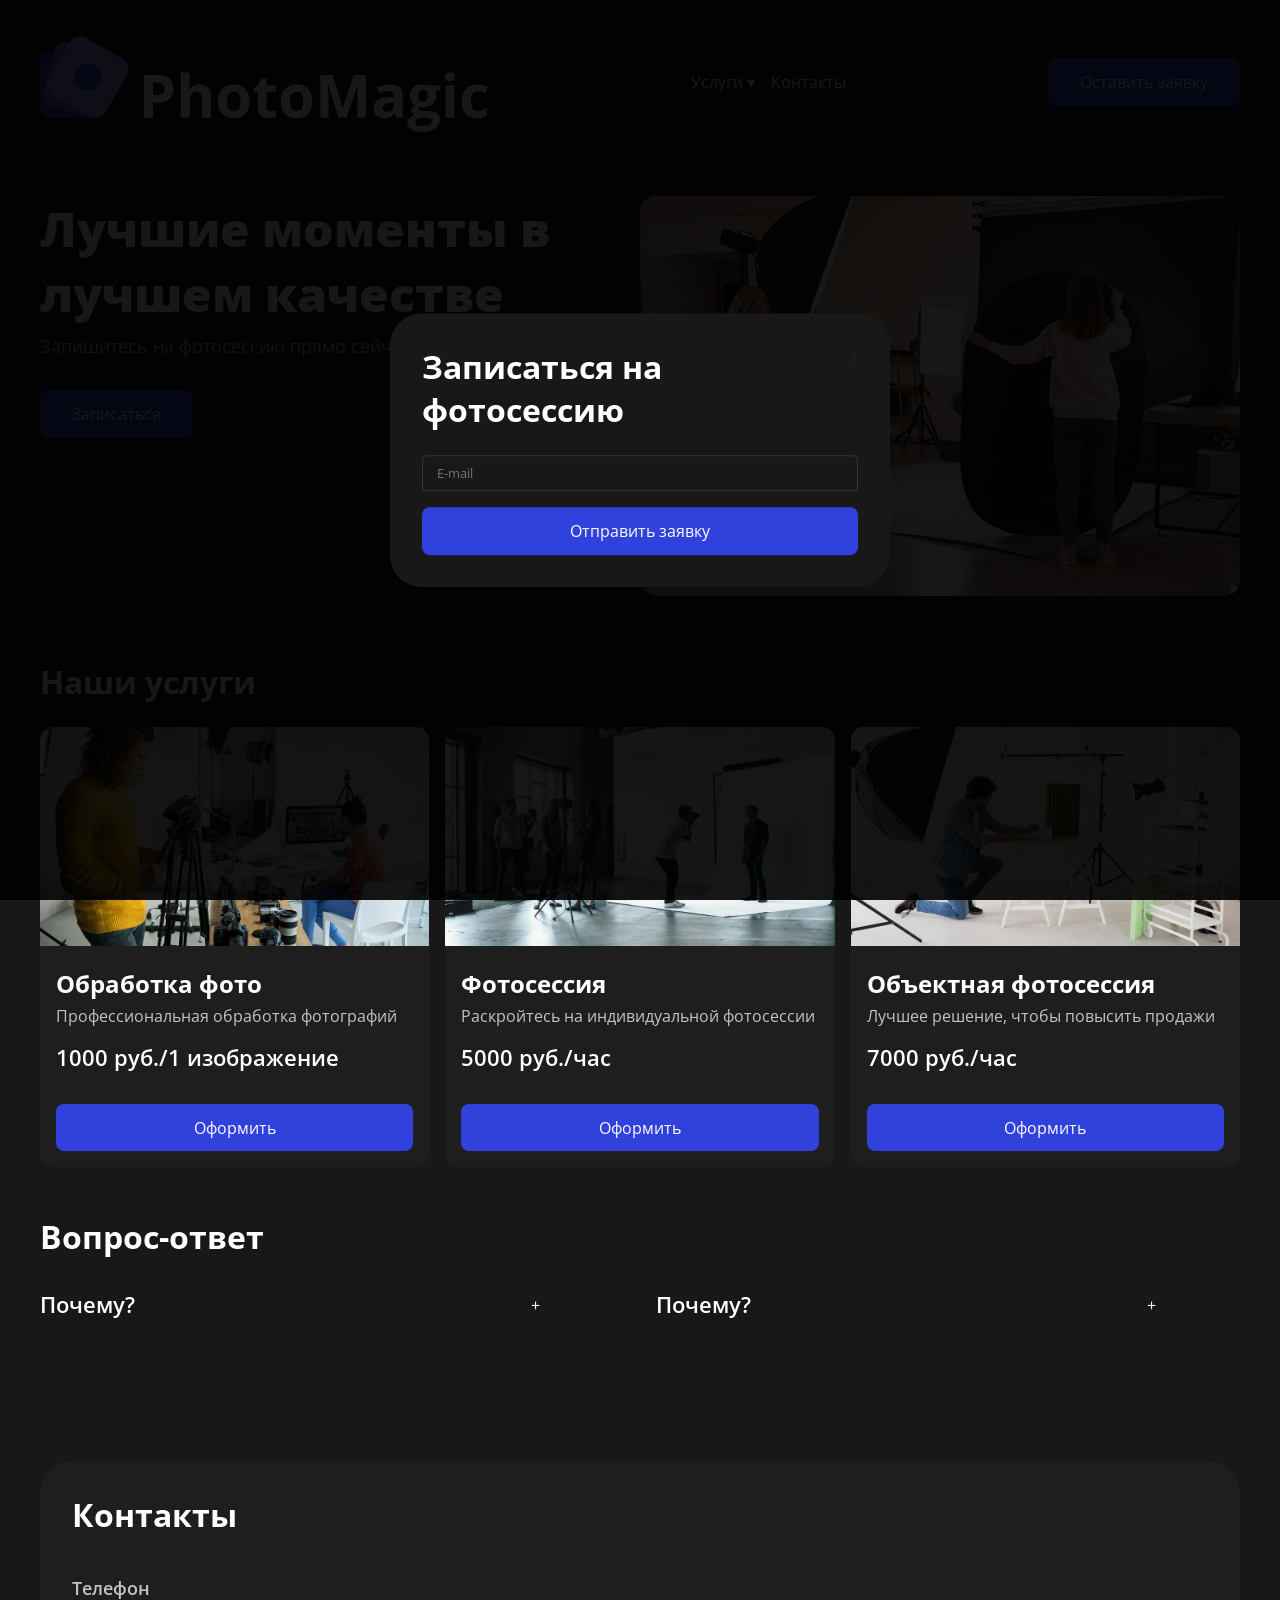
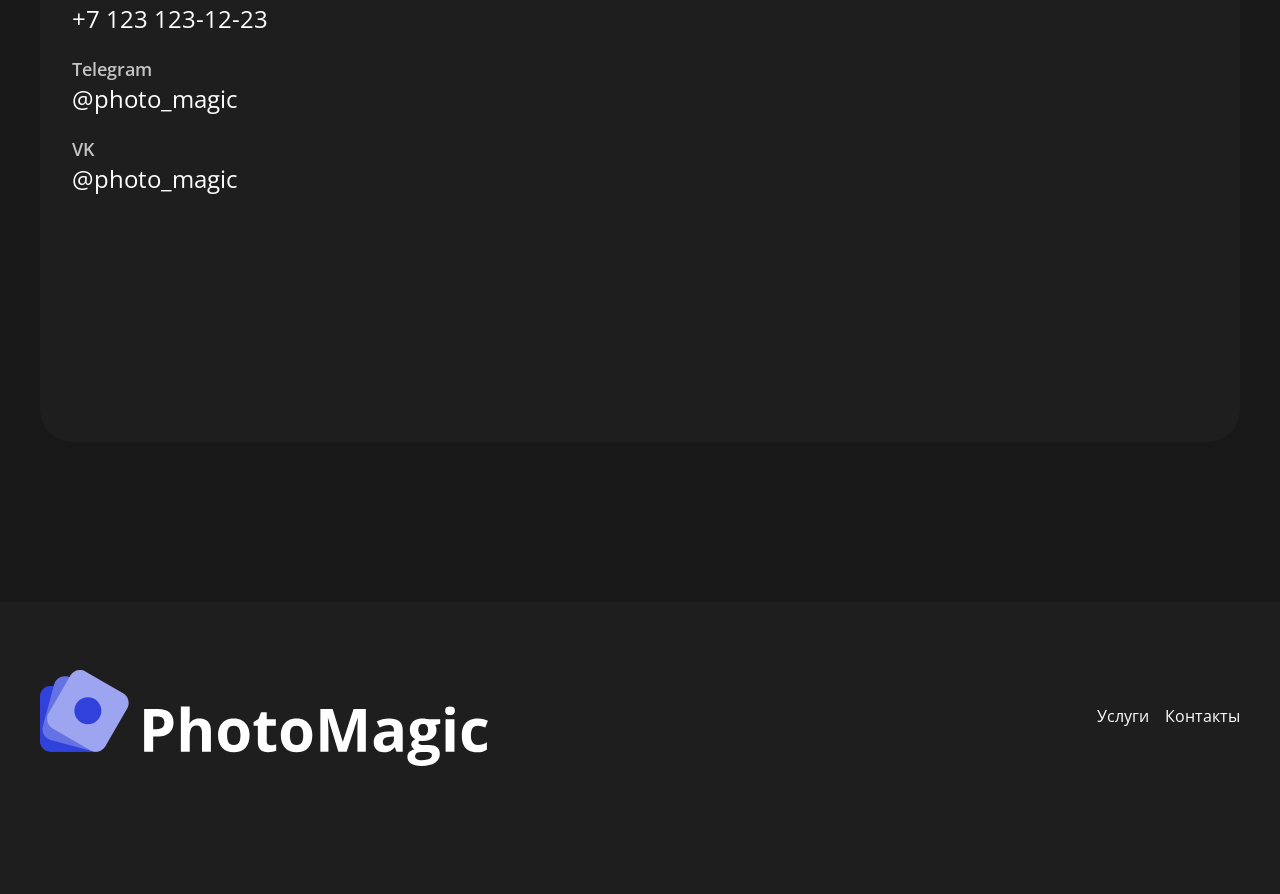
<file: srez/index.html>
<!DOCTYPE html>
<html lang="en">

<head>
  <meta charset="UTF-8">
  <meta name="viewport" content="width=device-width, initial-scale=1.0">
  <link rel="stylesheet" href="./assets/css/style.css">
  <script src="./assets/js/main.js" defer></script>
  <title>Srez</title>
</head>

<body>
  <header>
    <div class="container header__content">
      <img src="./assets/images/logotype/logotype.svg" alt="logotype" class="logotype">
      <nav>
        <ul class="header_menu">
          <li>
            <div class="link_expand">
              <ul class=" link_expand__content">
                <li><a href="">Фотосессия</a></li>
                <li><a href="">Обработка фото</a></li>
                <li><a href="">Объектная фотосессия</a></li>
              </ul>
              <a href="">
                Услуги <span class="link_expand__arrow"></span>&#x25BE;</span>
              </a>
            </div>
          </li>
          <li>
            <a href="">Контакты</a>
          </li>
        </ul>
      </nav>
      <button onclick="openModal()">
        Оставить заявку
      </button>
    </div>
  </header>
  <section class="card">
    <div class="container card__content">
      <div class="card__text">
        <h1 class="card__headline">Лучшие моменты в лучшем качестве</h1>
        <p class="card__description">Запишитесь на фотосессию прямо сейчас!</p>
        <button onclick="openModal()">
          Записаться
        </button>
      </div>
      <img src="./assets/images/card/card-image.jpg" alt="card" class="card__image">
    </div>
  </section>
  <section class="services">
    <div class="container">
      <h2 class="headline">Наши услуги</h2>
      <div class="services__wrapper">
        <article class="service">
          <img class="service__cover" src="./assets/images/services/2.jpg" alt="card image">
          <div class="service__content">
            <p class="service__title">Обработка фото</p>
            <p class="service__description">Профессиональная обработка фотографий</p>
            <p class="service__price">1000 руб./1 изображение</p>
            <button class="service__button" onclick="openModal()">
              Оформить
            </button>
          </div>
        </article>
        <article class="service">
          <img class="service__cover" src="./assets/images/services/1.jpeg" alt="card image">
          <div class="service__content">
            <p class="service__title">Фотосессия</p>
            <p class="service__description">Раскройтесь на индивидуальной фотосессии</p>
            <p class="service__price">5000 руб./час</p>
            <button class="service__button" onclick="openModal()">
              Оформить
            </button>
          </div>
        </article>
        <article class="service">
          <img class="service__cover" src="./assets/images/services/3.jpg" alt="card image">
          <div class="service__content">
            <p class="service__title">Объектная фотосессия</p>
            <p class="service__description">Лучшее решение, чтобы повысить продажи</p>
            <p class="service__price">7000 руб./час</p>
            <button class="service__button" onclick="openModal()">
              Оформить
            </button>
          </div>
        </article>
      </div>
    </div>
  </section>
  <section class="faq">
    <div class="container">
      <h2 class="headline">Вопрос-ответ</h2>
      <div class="faq__container">
        <div class="accordion">
          <div class="accordion__trigger"
          onclick="toggleAccordion(event)">
            <p class="accordion__title">
              Почему?
            </p>
            <p class="accordion__icon">&#43;</p>
          </div>
          <div class="accordion__content">
            <p>Потому что</p>
          </div>
        </div>
        <div class="accordion">
          <div class="accordion__trigger"
          onclick="toggleAccordion(event)">
            <p class="accordion__title">
              Почему?
            </p>
            <p class="accordion__icon">&#43;</p>
          </div>
          <div class="accordion__content">
            <p>Потому что</p>
          </div>
        </div>

      </div>
    </div>
  </section>
  <section class="contacts">
    <div class="container contacts__content">
      <h2 class="headline">Контакты</h2>
      <div class="contacts__info_map">
        <ul class="contacts__wrapper">
          <li>
            <p class="contact__name">
              Телефон
            </p>
            <p class="contact__value">
              +7 123 123-12-23
            </p>
          </li>
          <li>
            <p class="contact__name">
              Telegram
            </p>
            <p class="contact__value">
              @photo_magic
            </p>
          </li>
          <li>
            <p class="contact__name">
              VK
            </p>
            <p class="contact__value">
              @photo_magic
            </p>
          </li>
        </ul>
        <iframe
          src="https://www.google.com/maps/embed?pb=!1m18!1m12!1m3!1d1121.2441865147005!2d49.17913835515897!3d55.80212146487734!2m3!1f0!2f0!3f0!3m2!1i1024!2i768!4f13.1!3m3!1m2!1s0x415eb281ef8e4d65%3A0x5b12cc06fe4a5dfe!2z0JrQsNC30LDQvdGB0LrQuNC5INGC0LXRhdC90LjQutGD0Lwg0LjQvdGE0L7RgNC80LDRhtC40L7QvdC90YvRhSDRgtC10YXQvdC-0LvQvtCz0LjQuSDQuCDRgdCy0Y_Qt9C4!5e0!3m2!1sru!2sru!4v1733303837402!5m2!1sru!2sru"
          class="contacts__map" style="border:0;" allowfullscreen="" loading="lazy"
          referrerpolicy="no-referrer-when-downgrade"></iframe>
      </div>
    </div>
  </section>
  <footer>
    <div class="container footer__content">
      <img src="./assets/images/logotype/logotype.svg" alt="logotype" class="logotype">
      <nav>
        <ul class="header_menu">
          <li>
            <a href="">Услуги</a>
          </li>
          <li>
            <a href="">Контакты</a>
          </li>
        </ul>
      </nav>
    </div>
  </footer>

  <!-- Modal -->
  <dialog id="make_request">
    <span class="close" onclick="closeModal()">X</span>
    <h2 class="headline">
      Записаться на фотосессию
    </h2>
    <form class="make_request_form" onsubmit="sendEmail(event)">
      <input type="email" name="email" placeholder="E-mail" required>
      <button type="submit">
        Отправить заявку
      </button>
    </form>
  </dialog>
</body>

</html>
</file>
<file: srez/assets/css/style.css>
@font-face {
    font-family: "OpenSans";
    src: url("../fonts/OpenSans-Variable.ttf");
}

* {
    margin: 0;
    padding: 0;
    box-sizing: border-box;
    text-decoration: none;
    font-family: "OpenSans";
    color: #ffffff;
}

a {
    transition: 0.5s ease-out;
}
a:hover {
    text-decoration: underline;
}

body {
    background: #181818;
}

button {
    font-size: 1rem;
    background: #3142dc;
    color: #fff;
    border: none;
    padding: 0.8rem 2rem;
    border-radius: 0.5rem;
    transition: 0.4s ease-out;
    cursor: pointer;
}

button:hover {
    background: #5d6ade;
    transition: 0.1s ease-out;
}

button:active {
    background: #858dd6;
}

.container {
    max-width: 1200px;
    width: 100%;
    margin: 0 auto;
}

header {
    padding: 2rem 0;
}

.header__content {
    display: flex;
    align-items: center;
    justify-content: space-between;
}
.header__content nav {
    padding-block: 20px;
}

.logotype {
    height: 100px;
}

.header_menu {
    display: flex;
    align-items: center;
    gap: 1rem;
    list-style: none;
}

.link_expand {
    position: relative;
    padding-block: 15px;
}

.link_expand__content {
    width: 250px;
    bottom: -110px;
    padding: 1rem;
    background: #292929;
    border-radius: 1rem;
    position: absolute;
    list-style: none;
    display: none;
    flex-direction: column;
}

.link_expand.open .link_expand__content {
    display: flex;
}

.link_expand__content li + li {
    margin-top: 0.5rem;
}

.card {
    padding-top: 2rem;
}

.card__headline {
    font-size: 3rem;
    font-weight: 800;
}

.card__description {
    font-size: 1.1rem;
    margin-top: 0.5rem;
    color: #c4c4c4;
}

.card__content {
    display: grid;
    grid-template-columns: 1fr 600px;
    column-gap: 3rem;
}

.card button {
    margin-top: 2rem;
}

.card__image {
    width: 100%;
    border-radius: 1rem;
}

.card__text {
    font-size: 1.2rem;
}

.headline {
    font-size: 2rem;
    margin-bottom: 1.5rem;
}

.services {
    padding-top: 4rem;
}

.services__wrapper {
    display: grid;
    grid-template-columns: repeat(3, 1fr);
    column-gap: 1rem;
}

.service {
    border-radius: 0.8rem;
    background: #1e1e1e;
    overflow: hidden;
}

.service__cover {
    width: 100%;
    aspect-ratio: 16/9;
    object-fit: cover;
}

.service__content {
    padding: 1rem;
}

.service__title {
    font-size: 1.5rem;
    font-weight: 700;
    margin-bottom: 0.3rem;
}

.service__description {
    font-size: 1rem;
    margin-bottom: 1rem;
    color: #c4c4c4;
}

.service__price {
    font-size: 1.35rem;
    font-weight: 600;
}

.service__button {
    width: 100%;
    margin-top: 2rem;
}

.contacts {
    padding-top: 5rem;
}

.contacts__content {
    background: #1e1e1e;
    padding: 2rem;
    border-radius: 2rem;
}

.contacts__info_map {
    display: grid;
    grid-template-columns: 1fr 800px;
}

.contacts__wrapper {
    display: flex;
    flex-direction: column;
    list-style: none;
    gap: 1.35rem;
    margin-top: 1rem;
}

.contacts__wrapper > li {
    display: flex;
    flex-direction: column;
    gap: 0.1rem;
}

.contact__name {
    font-weight: 600;
    font-size: 1.1rem;
    color: #c4c4c4;
}

.contact__value {
    font-size: 1.5rem;
}

.contacts__map {
    width: 100%;
    aspect-ratio: 16/9;
    border-radius: 1rem;
}

footer {
    margin-top: 10rem;
    padding-top: 4rem;
    padding-bottom: 8rem;
    background: #1e1e1e;
}

.footer__content {
    display: flex;
    align-items: center;
    justify-content: space-between;
}

dialog {
    top: 50%;
    left: 50%;
    -webkit-transform: translateX(-50%) translateY(-50%);
    -moz-transform: translateX(-50%) translateY(-50%);
    -ms-transform: translateX(-50%) translateY(-50%);
    transform: translateX(-50%) translateY(-50%);
    width: 500px;
    padding: 2rem;
    background: #181818;
    border: #5f5f5f;
    opacity: 0;
    transition: 1s ease-out;
    outline: none;
    border-radius: 2rem;
}

dialog[open] {
    opacity: 1;
}

dialog[open]::backdrop {
    background: #000000e8;
}

.make_request_form {
    display: flex;
    flex-direction: column;
}

input {
    border: 1px solid #f1eeee;
    outline: none;
    padding: 0.5rem 0.85rem;
    border-radius: 0.25rem;
    background: none;
}

input:focus {
    border: 1px solid #383838e8;
}

input + button {
    margin-top: 1rem;
}

.close {
    position: absolute;
    top: 2rem;
    right: 2rem;
    color: #221f1f;
    cursor: pointer;
}

.faq {
    padding-top: 3rem;
}

.faq__container {
    margin-top: 2rem;
    display: grid;
    grid-template-columns: repeat(2, 1fr);
    column-gap: 2rem;
    row-gap: 2rem;
}

.accordion {
    width: 100%;
    max-width: 500px;
}

.accordion__trigger {
    display: flex;
    align-items: center;
    justify-content: space-between;
    gap: 1rem;
    cursor: pointer;
}

.accordion__title {
    width: fit-content;
    font-size: 1.35rem;
    font-weight: 600;
}

.accordion__icon {
    width: fit-content;
}

.accordion.open .accordion__icon {
    transform: rotate(45deg);
}

.accordion__content {
    opacity: 0;
    margin-top: 40px;
}

.accordion.open .accordion__content {
    opacity: 1;
}
</file>
